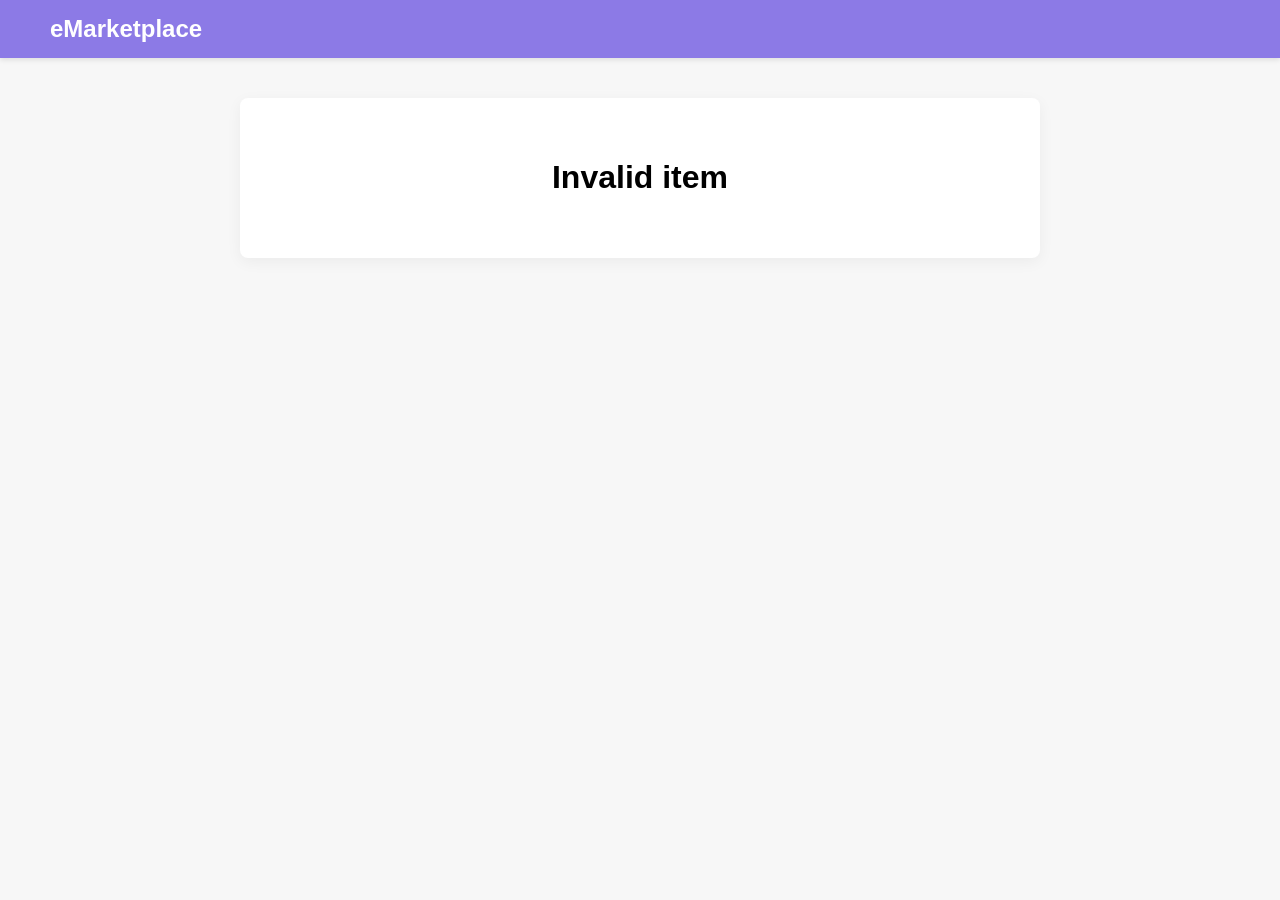
<file: src/main/resources/static/item.html>
<!DOCTYPE html>
<html lang="en">
<head>
    <meta charset="UTF-8">
    <meta name="viewport" content="width=device-width, initial-scale=1.0">
    <title>eMarketplace - Details</title>
    <link rel="stylesheet" href="style.css">
</head>
<body>

<div class="header">
    <h1 onclick="location.href='index.html'">eMarketplace</h1>
</div>

<div class="container-detail" id="detailsContainer">
    <div class="img-wrapper">
        <img class="item-img" id="itemImg" src="" alt="Item Image">
    </div>

    <div class="meta-info">
        <p class="title" id="itemTitle">Loading...</p>
        <p class="price-detail" id="itemPrice"></p>
        <p class="seller-detail" id="itemSeller"></p>
    </div>

    <div class="date" id="itemDate"></div>
    <div class="description" id="itemDescription"></div>

    <a href="index.html" class="back-link">← Back to Marketplace</a>
</div>

<script src="item.js"></script>
</body>
</html>
</file>
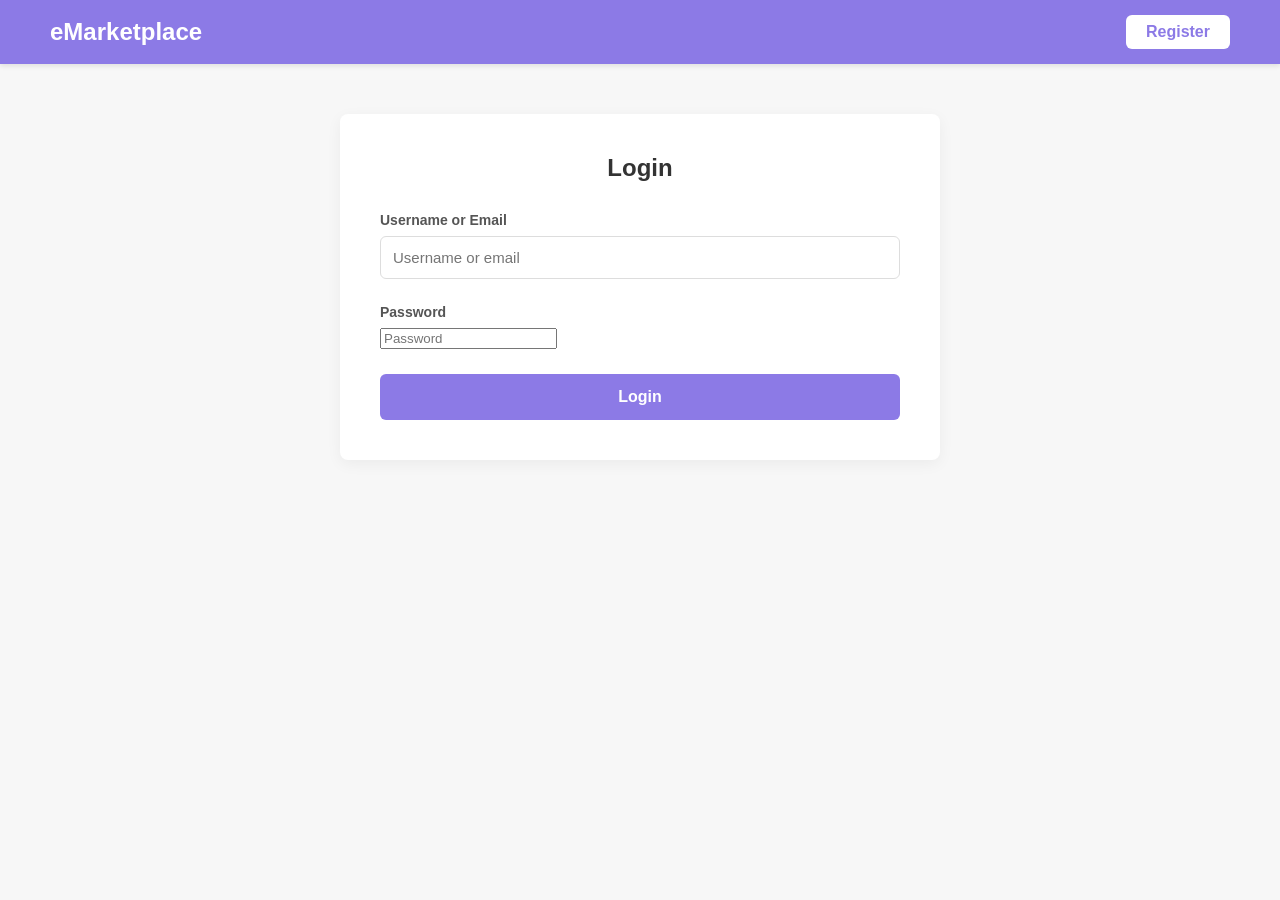
<file: src/main/resources/static/login.html>
<!DOCTYPE html>
<html lang="en">
<head>
    <meta charset="UTF-8">
    <meta name="viewport" content="width=device-width, initial-scale=1.0">
    <title>eMarketplace - Login</title>
    <link rel="stylesheet" href="style.css">
</head>
<body>

<div class="header">
    <h1 onclick="location.href='index.html'">eMarketplace</h1>

    <div class="header-right">
        <a href="register.html" class="auth-btn">
            Register
        </a>
    </div>
</div>

<div class="form-container">

    <h2>Login</h2>

    <form id="loginForm">

        <div class="form-group">
            <label>Username or Email</label>
            <input
                    type="text"
                    id="login"
                    placeholder="Username or email"
                    required
            >
        </div>

        <div class="form-group">
            <label>Password</label>
            <input
                    type="password"
                    id="password"
                    placeholder="Password"
                    required
            >
        </div>

        <button type="submit" class="submit-btn">
            Login
        </button>

    </form>

</div>

<script src="login.js"></script>

</body>
</html>
</file>
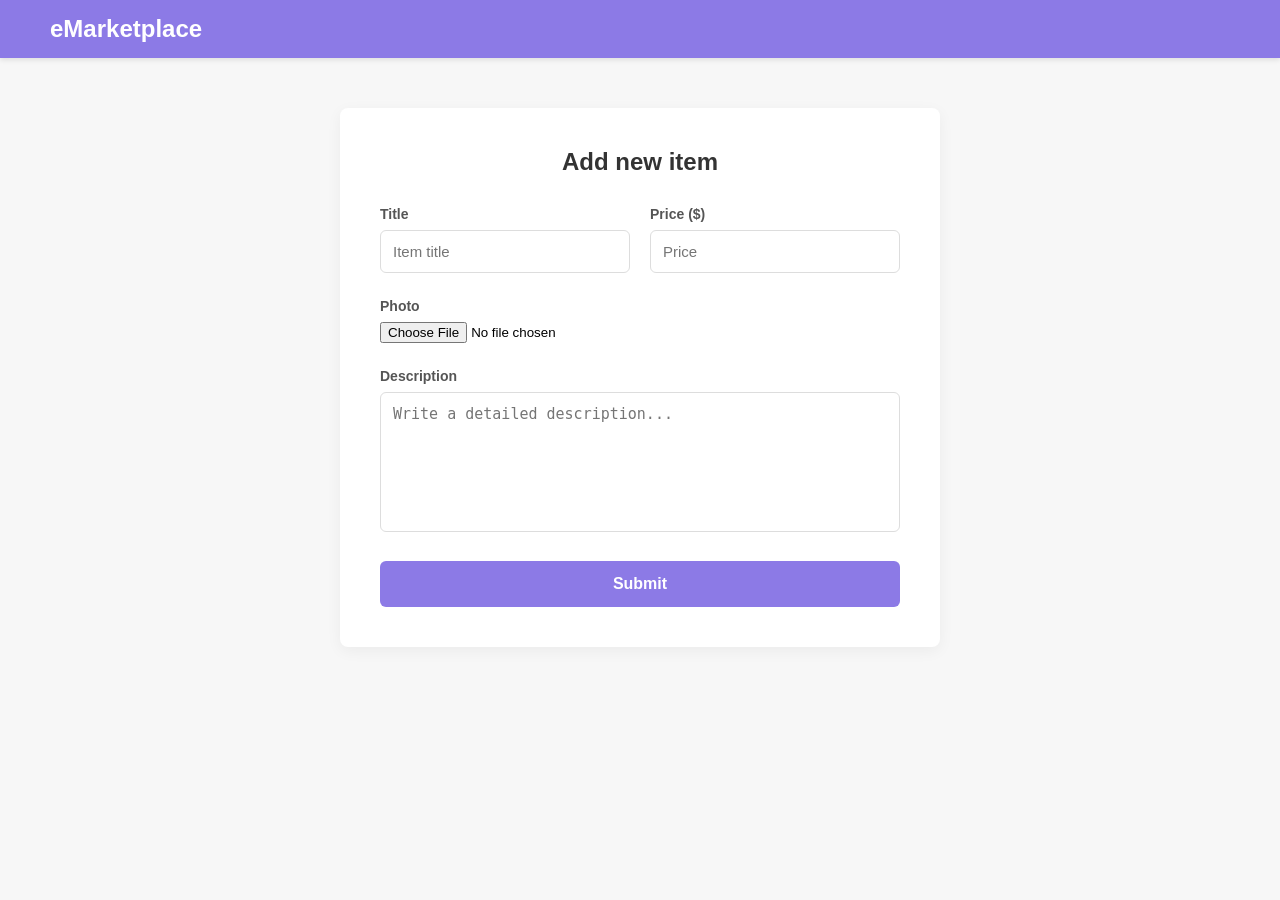
<file: src/main/resources/static/new-item.html>
<!DOCTYPE html>
<html lang="en">
<head>
    <meta charset="UTF-8">
    <meta name="viewport" content="width=device-width, initial-scale=1.0">
    <title>eMarketplace - Add Item</title>
    <link rel="stylesheet" href="style.css">
</head>
<body>

<div class="header">
    <h1 onclick="location.href='index.html'">eMarketplace</h1>
</div>

<div class="form-container">
    <h2>Add new item</h2>
    <form id="itemForm">
        <div class="row">
            <div class="form-group">
                <label for="name">Title</label>
                <input type="text" id="name" required placeholder="Item title">
            </div>
            <div class="form-group">
                <label for="price">Price ($)</label>
                <input type="number" step="0.01" id="price" required placeholder="Price">
            </div>
        </div>

        <div class="form-group">
            <label for="photo">Photo</label>
            <input type="file" id="photo" accept="image/*">
        </div>

        <div class="form-group">
            <label for="description">Description</label>
            <textarea id="description" required placeholder="Write a detailed description..."></textarea>
        </div>

        <button type="submit" class="submit-btn">Submit</button>
    </form>
</div>

<script src="new-item.js"></script>
</body>
</html>
</file>
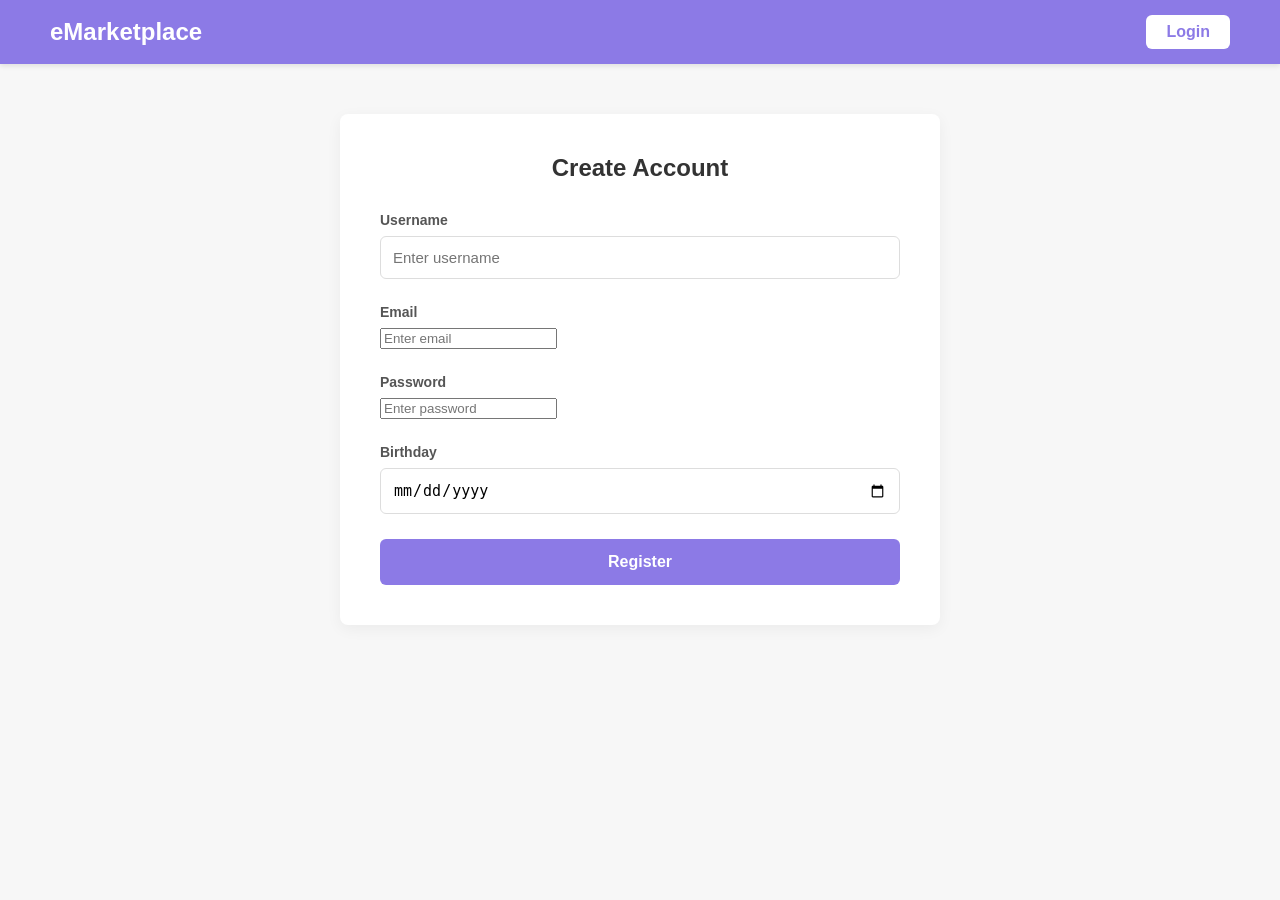
<file: src/main/resources/static/register.html>
<!DOCTYPE html>
<html lang="en">
<head>
    <meta charset="UTF-8">
    <meta name="viewport" content="width=device-width, initial-scale=1.0">
    <title>eMarketplace - Register</title>
    <link rel="stylesheet" href="style.css">
</head>
<body>

<div class="header">
    <h1 onclick="location.href='index.html'">eMarketplace</h1>

    <div class="header-right">
        <a href="login.html" class="auth-btn">Login</a>
    </div>
</div>

<div class="form-container">

    <h2>Create Account</h2>

    <form id="registerForm">

        <div class="form-group">
            <label>Username</label>
            <input
                    type="text"
                    id="username"
                    placeholder="Enter username"
                    required
            >
        </div>

        <div class="form-group">
            <label>Email</label>
            <input
                    type="email"
                    id="email"
                    placeholder="Enter email"
                    required
            >
        </div>

        <div class="form-group">
            <label>Password</label>
            <input
                    type="password"
                    id="password"
                    placeholder="Enter password"
                    required
            >
        </div>

        <div class="form-group">
            <label>Birthday</label>
            <input
                    type="date"
                    id="birthday"
                    required
            >
        </div>

        <button type="submit" class="submit-btn">
            Register
        </button>

    </form>

</div>

<script src="register.js"></script>

</body>
</html>
</file>
<file: src/main/resources/static/style.css>
* {
    box-sizing: border-box;
}
body {
    font-family: 'Segoe UI', Tahoma, Geneva, Verdana, sans-serif;
    background-color: #f7f7f7;
    margin: 0;
    padding: 0;
}
.header {
    background-color: #8c7ae6;
    padding: 15px 50px;
    display: flex;
    justify-content: space-between;
    align-items: center;
    color: white;
    box-shadow: 0 2px 5px rgba(0,0,0,0.1);
}
.header h1 {
    margin: 0;
    font-size: 24px;
    cursor: pointer;
    display: inline-block;
}
.new-btn {
    background-color: white;
    color: #8c7ae6;
    padding: 8px 24px;
    text-decoration: none;
    border-radius: 5px;
    font-weight: bold;
    transition: background-color 0.2s;
}
.new-btn:hover {
    background-color: #f0f0f0;
}
.container {
    max-width: 1200px;
    margin: 30px auto;
    padding: 0 20px;
}
.container-detail {
    max-width: 800px;
    margin: 40px auto;
    background: white;
    padding: 40px;
    border-radius: 8px;
    box-shadow: 0 4px 15px rgba(0,0,0,0.05);
    text-align: center;
}
.form-container {
    max-width: 600px;
    margin: 50px auto;
    background: white;
    padding: 40px;
    border-radius: 8px;
    box-shadow: 0 4px 15px rgba(0,0,0,0.05);
}
h2 {
    text-align: center;
    color: #333;
    margin-top: 0;
    margin-bottom: 30px;
}
.total-count {
    color: #666;
    font-size: 16px;
    margin-bottom: 20px;
    font-weight: 500;
}
.grid {
    display: grid;
    grid-template-columns: repeat(auto-fill, minmax(300px, 1fr));
    gap: 25px;
}
.card {
    background: white;
    padding: 20px;
    border-radius: 8px;
    box-shadow: 0 4px 6px rgba(0,0,0,0.05);
    text-align: center;
    transition: transform 0.2s, box-shadow 0.2s;
    display: flex;
    flex-direction: column;
    justify-content: space-between;
    height: 320px;
}
.card:hover {
    transform: translateY(-5px);
    box-shadow: 0 6px 12px rgba(0,0,0,0.1);
}
.img-container {
    width: 100%;
    height: 180px;
    display: flex;
    align-items: center;
    justify-content: center;
    overflow: hidden;
    border-radius: 6px;
    background-color: #fafafa;
    cursor: pointer;
}
.card img {
    max-width: 100%;
    max-height: 100%;
    object-fit: contain;
}
.card h3 {
    margin: 15px 0 5px 0;
    font-size: 18px;
    color: #333;
    white-space: nowrap;
    overflow: hidden;
    text-overflow: ellipsis;
}
.card .price {
    color: #8c7ae6;
    font-weight: bold;
    font-size: 18px;
    margin: 5px 0 0 0;
}
.pagination {
    display: flex;
    justify-content: center;
    align-items: center;
    margin-top: 40px;
    gap: 15px;
}
.pagination button {
    background-color: #8c7ae6;
    color: white;
    padding: 10px 20px;
    border: none;
    border-radius: 5px;
    cursor: pointer;
    font-weight: bold;
    font-size: 16px;
    transition: background-color 0.2s;
}
.pagination button:hover:not(:disabled) {
    background-color: #715fde;
}
.pagination button:disabled {
    background-color: #ccc;
    cursor: not-allowed;
}
#pageNumber {
    font-size: 18px;
    font-weight: bold;
    color: #333;
}
.form-group {
    margin-bottom: 25px;
}
.row {
    display: flex;
    gap: 20px;
}
.row .form-group {
    flex: 1;
}
label {
    display: block;
    margin-bottom: 8px;
    color: #555;
    font-weight: 600;
    font-size: 14px;
}
input[type="text"], input[type="number"], textarea {
    width: 100%;
    padding: 12px;
    border: 1px solid #ddd;
    border-radius: 6px;
    box-sizing: border-box;
    font-size: 15px;
    outline: none;
    transition: border-color 0.2s;
}
input[type="text"]:focus, input[type="number"]:focus, textarea:focus {
    border-color: #8c7ae6;
}
textarea {
    height: 140px;
    resize: none;
}
.submit-btn {
    display: block;
    width: 100%;
    background-color: #8c7ae6;
    color: white;
    padding: 14px;
    border: none;
    border-radius: 6px;
    font-size: 16px;
    cursor: pointer;
    font-weight: bold;
    margin-top: 20px;
    transition: background-color 0.2s;
}
.submit-btn:hover {
    background-color: #715fde;
}
.img-wrapper {
    width: 100%;
    max-height: 400px;
    display: flex;
    justify-content: center;
    align-items: center;
    background-color: #fafafa;
    border-radius: 8px;
    overflow: hidden;
    margin-bottom: 25px;
}
.item-img {
    max-width: 100%;
    max-height: 400px;
    object-fit: contain;
}
.meta-info {
    display: flex;
    justify-content: space-between;
    align-items: center;
    margin: 20px 0;
    border-bottom: 2px solid #eee;
    padding-bottom: 15px;
}
.title {
    font-size: 26px;
    color: #333;
    font-weight: bold;
    margin: 0;
}
.price-detail {
    font-size: 26px;
    color: #8c7ae6;
    font-weight: bold;
    margin: 0;
}
.date {
    color: #999;
    text-align: left;
    font-size: 14px;
    margin-top: -10px;
    margin-bottom: 25px;
}
.description {
    text-align: left;
    color: #555;
    line-height: 1.7;
    font-size: 16px;
    white-space: pre-line;
}
.back-link {
    display: inline-block;
    margin-top: 35px;
    color: #8c7ae6;
    text-decoration: none;
    font-weight: bold;
    font-size: 16px;
    transition: color 0.2s;
}
.back-link:hover {
    color: #715fde;
}
.header-right {
    display: flex;
    align-items: center;
    gap: 15px;
}

.auth-btn,
.logout-btn {
    background-color: white;
    color: #8c7ae6;
    padding: 8px 20px;
    border-radius: 6px;
    text-decoration: none;
    font-weight: bold;
    border: none;
    cursor: pointer;
    transition: 0.2s;
}

.auth-btn:hover,
.logout-btn:hover {
    background-color: #f0f0f0;
}

#usernameDisplay {
    font-weight: bold;
    color: white;
    font-size: 15px;
}

.top-bar {
    display: flex;
    justify-content: space-between;
    align-items: center;
    margin-bottom: 25px;
}

#sortSelect {
    padding: 10px;
    border-radius: 6px;
    border: 1px solid #ddd;
    font-size: 14px;
    outline: none;
}

.seller,
.seller-detail {
    color: #777;
    font-size: 14px;
    margin-top: 10px;
}

.error-text {
    color: red;
    width: 100%;
    text-align: center;
    font-size: 18px;
}

input[type="date"] {
    width: 100%;
    padding: 12px;
    border-radius: 6px;
    border: 1px solid #ddd;
    font-size: 15px;
}
</file>
